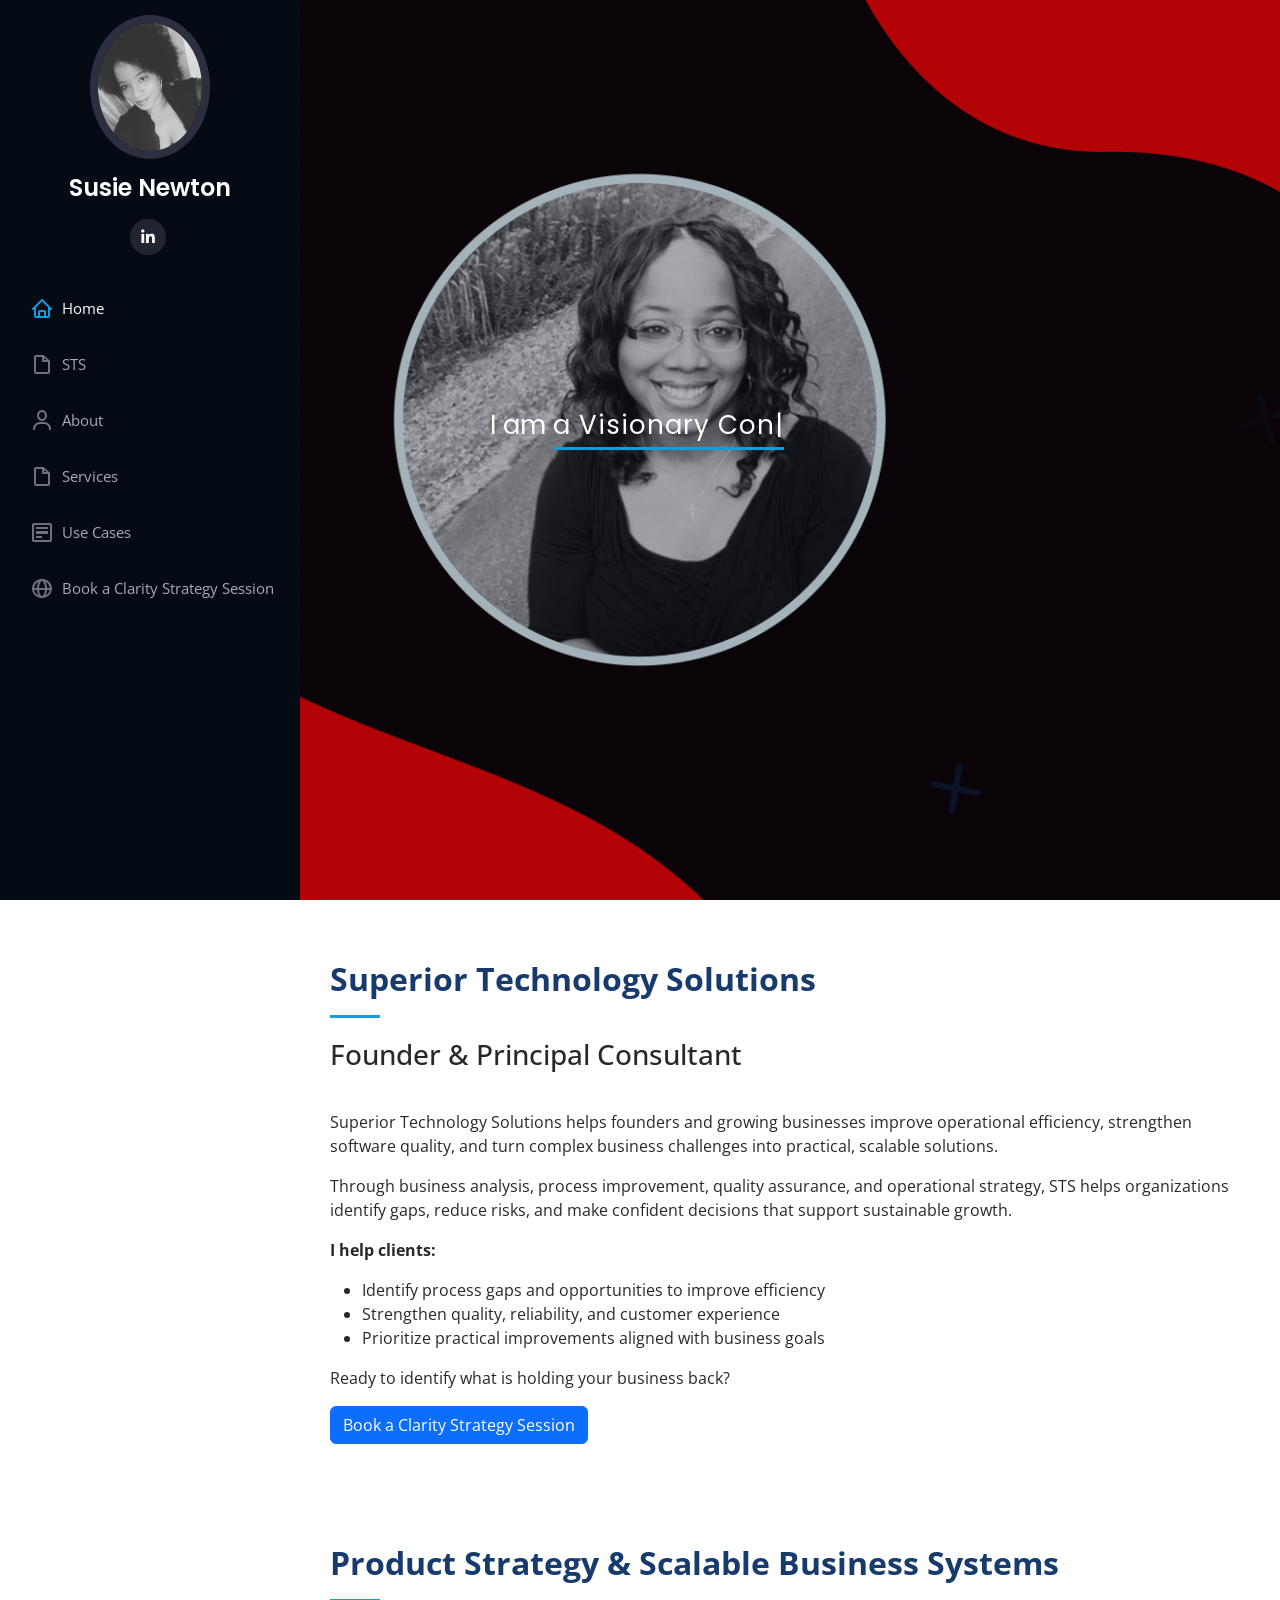
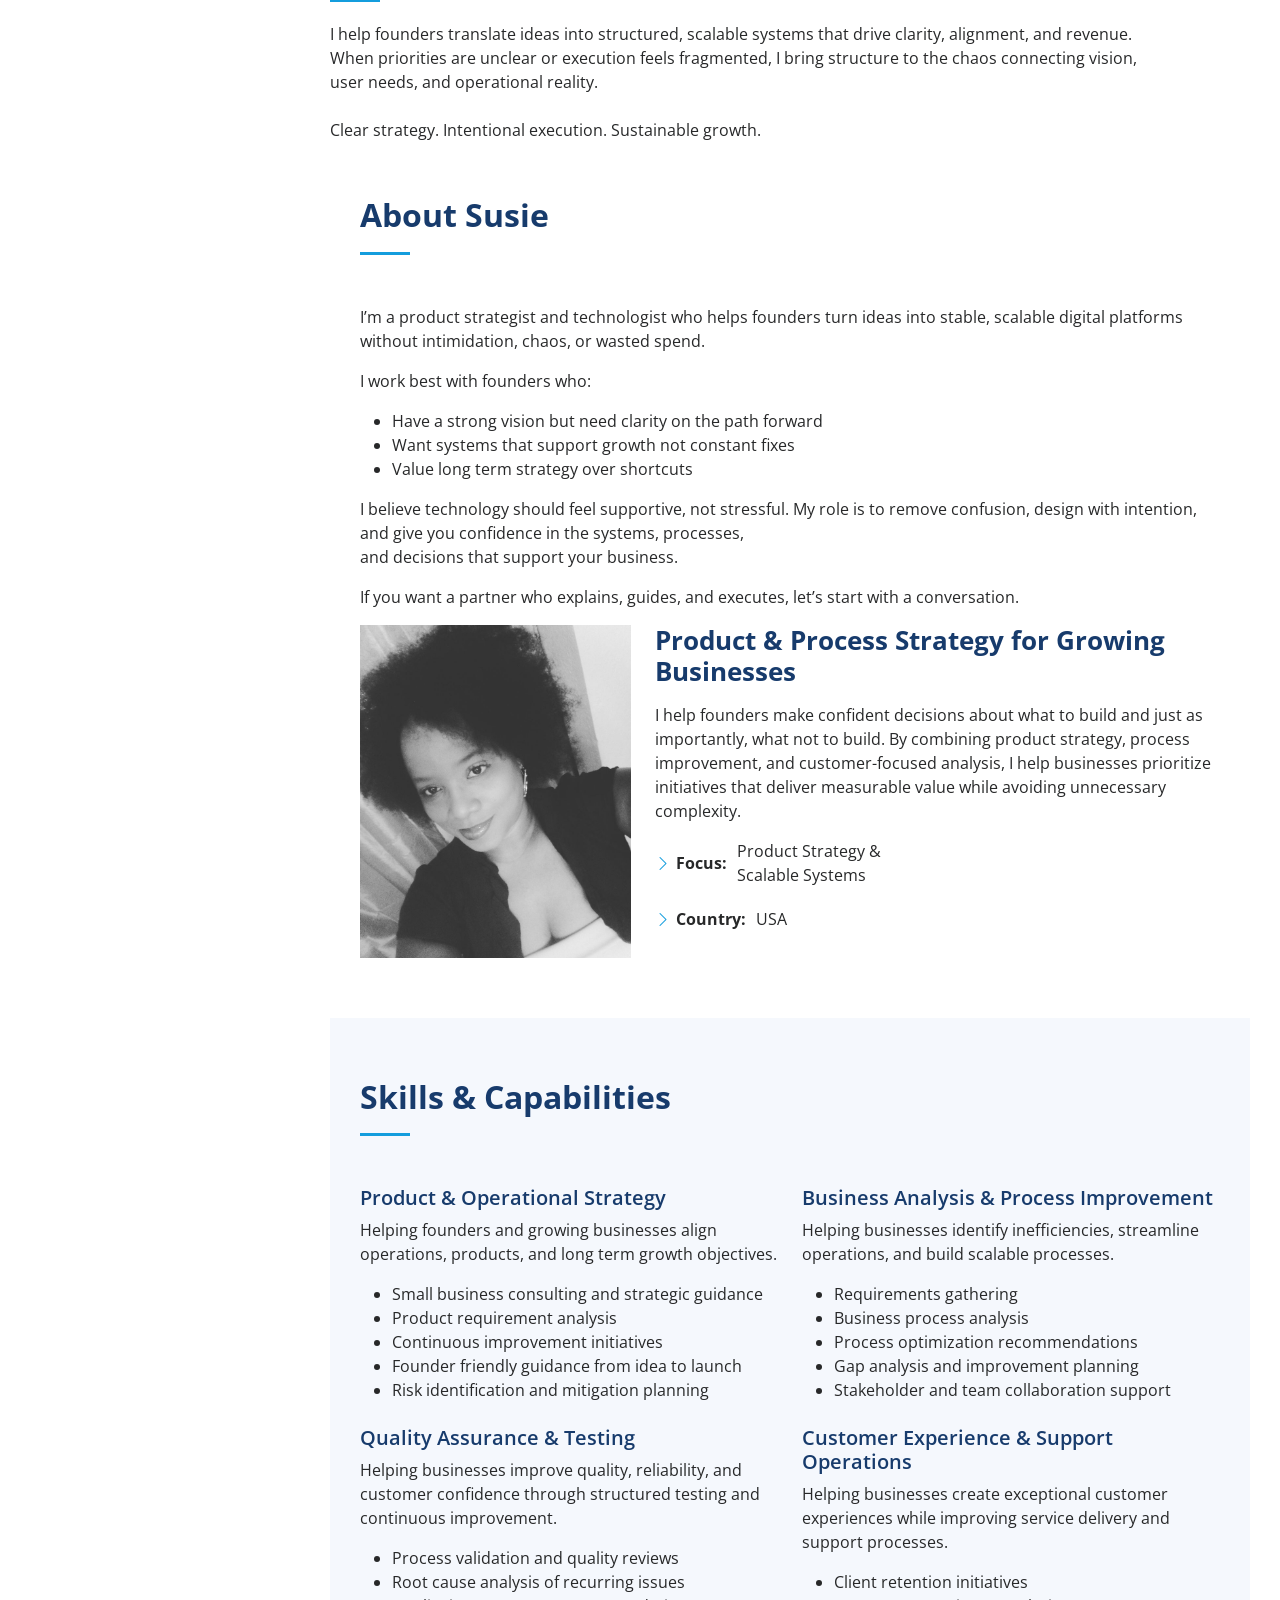
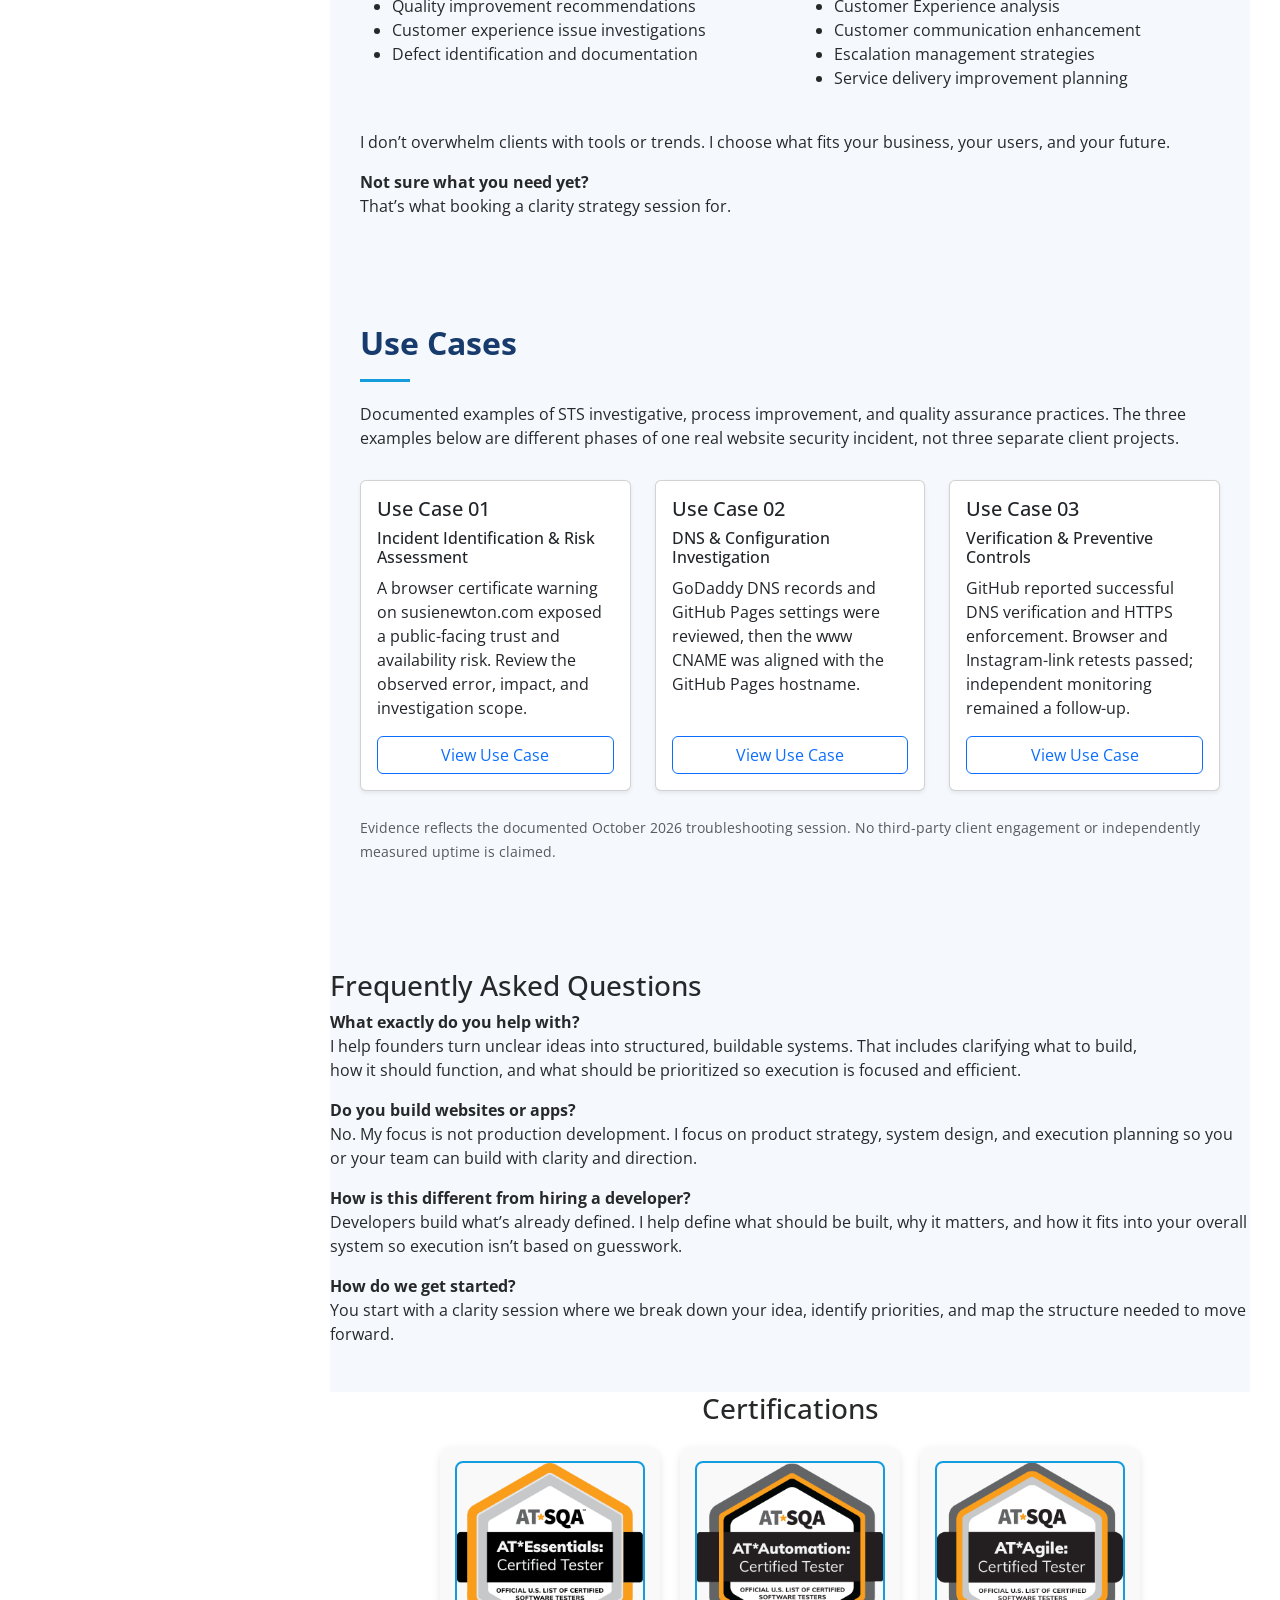
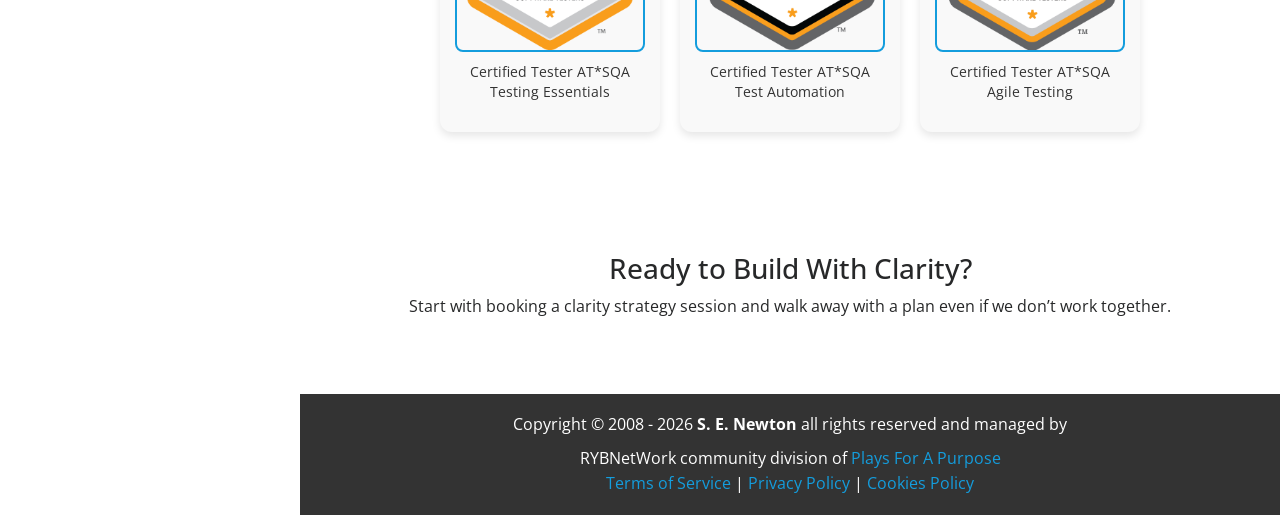
<file: index.html>
<!DOCTYPE html>
<html lang="en">

<head>
<!-- Google tag (gtag.js) -->
<script async src="https://www.googletagmanager.com/gtag/js?id=G-YSBL19KXX6"></script>
<script>
  window.dataLayer = window.dataLayer || [];
  function gtag(){dataLayer.push(arguments);}
  gtag('js', new Date());

  gtag('config', 'G-YSBL19KXX6');
</script> 

  <script>
  (function() {
    var s = document.createElement('script');
    s.type = 'text/javascript';
    s.async = true;
    s.src = 'https://app.termly.io/embed.min.js';
    s.id = '5b79eab9-04b9-4df7-b5f5-44530c0cbced';
    s.setAttribute("data-name", "termly-embed-banner");
    var x = document.getElementsByTagName('script')[0];
    x.parentNode.insertBefore(s, x);
  })();
</script>
  <meta charset="utf-8">
  <meta content="width=device-width, initial-scale=1.0" name="viewport">

  <title> Susie Newton </title>
  <meta name="description" content="Helping Small Businesses Improve Operations, Customer Experience, and Quality 
    Through Strategic Analysis and Practical Solutions."/>

  <meta name="keywords" content="product strategy consultant, scalable web platforms, automation consulting">

  <!-- Favicons -->
  <link href="img/STS.Logo.jpg" rel="icon">
  <link href="img/apple-touch-icon.png" rel="apple-touch-icon">

  <!-- Google Fonts -->
  <link href="https://fonts.googleapis.com/css?family=Open+Sans:300,300i,400,400i,600,600i,700,700i|Raleway:300,300i,400,400i,500,500i,600,600i,700,700i|Poppins:300,300i,400,400i,500,500i,600,600i,700,700i" rel="stylesheet">

  <!-- Vendor CSS Files -->
  <link href="vendor/aos/aos.css" rel="stylesheet">
  <link href="vendor/bootstrap/css/bootstrap.min.css" rel="stylesheet">
  <link href="vendor/bootstrap-icons/bootstrap-icons.css" rel="stylesheet">
  <link href="vendor/boxicons/css/boxicons.min.css" rel="stylesheet">
  <link href="vendor/boxicons/css/boxicons.min.css">
  <link href="vendor/glightbox/css/glightbox.min.css" rel="stylesheet">
  <link href="vendor/swiper/swiper-bundle.min.css" rel="stylesheet">

  <!-- Template Main CSS File -->
  <link href="css/style.css" rel="stylesheet">

</head>

<body>

  <!-- ======= Mobile nav toggle button ======= -->
  <i class="bi bi-list mobile-nav-toggle d-xl-none"></i>

  <!-- ======= Header ======= -->
  <header id="header">
    <div class="d-flex flex-column">

      <div class="profile">
        <img src="img/profile-img.JPEG" alt="susie newton of saint petersburg, florida" class="img-fluid rounded-circle">
        <h1 class="text-light"><a href="index.html"> Susie Newton </a></h1>
        <div class="social-links mt-3 text-center">
          <a href="https://www.linkedin.com/in/susienewton/" class="linkedin"><i class="bx bxl-linkedin"></i></a>
        </div>
      </div>

      <nav id="navbar" class="nav-menu navbar">
        <ul>
          <li><a href="#home" class="nav-link scrollto active"><i class="bx bx-home"></i> <span>Home</span></a></li>
          <li><a href="#experience" class="nav-link scrollto"><i class="bx bx-file-blank"></i> <span>STS</span></a></li>
          <li><a href="#about" class="nav-link scrollto"><i class="bx bx-user"></i> <span>About</span></a></li>
          <li><a href="#skills" class="nav-link scrollto"><i class="bx bx-file-blank"></i> <span>Services</span></a></li>
          <li><a href="#use-cases" class="nav-link scrollto"><i class="bx bx-detail"></i> <span>Use Cases</span></a></li>
          <li><a href="strategysession.html" class="nav-link"><i class="bx bx-globe"></i><span>Book a Clarity Strategy Session</span>
  </a>
</li>        </ul>
      </nav>
      <!-- .nav-menu -->
    </div>
  </header><!-- End Header -->
  
  <section id="susie" class="d-flex flex-column justify-content-center align-items-center">
    <div class="susie-container" data-aos="fade-in">
  
      <p>I am <span class="typed" data-typed-items="a Visionary Connector., a Tech-Savvy Storyteller., a Data-Driven Strategist., 
               an Empowerment Advocate., a Digital Trailblazer., a Creative Curator., a Resilient Innovator., a Bridge Between Tech and Creativity., Me."></span></p>
    </div>
  </section>

  <main id="main">

  <!-- ======= experience Section ======= -->
    <section id="experience" class="experience">
  <div class="container">

    <div class="section-title">
      <h2>Superior Technology Solutions</h2>
      <h3>Founder & Principal Consultant</h3>      
    </div>

    <div class="experience-content">
      <p>Superior Technology Solutions helps founders and growing businesses improve operational efficiency, strengthen software quality, and turn complex business challenges into practical, scalable solutions.</p>

      <p>Through business analysis, process improvement, quality assurance, and operational strategy, STS helps organizations identify gaps, reduce risks, and make confident decisions that support sustainable growth.</p>

      <p><strong>I help clients:</strong></p>
      <ul>
        <li>Identify process gaps and opportunities to improve efficiency</li>
        <li>Strengthen quality, reliability, and customer experience</li>
        <li>Prioritize practical improvements aligned with business goals</li>
      </ul>

      <p class="cta-line">Ready to identify what is holding your business back?</p>
      <p><a class="btn btn-primary" href="https://forms.gle/kMv9bfVPxPj1RTCt6">Book a Clarity Strategy Session</a></p>
    </div>
  </div>
</section>

  <!-- ======= Strategy & Scale Section ======= -->
    <section id="strategy" class="scale">
      <div class="container">
        <div class="section-title">
          <h2>Product Strategy & Scalable Business Systems</h2>
          <p> I help founders translate ideas into structured, scalable systems that drive clarity, alignment, and revenue. </br>
          When priorities are unclear or execution feels fragmented, I bring structure to the chaos connecting vision,</br>
          user needs, and operational reality.</p>
        </br>
          <p class="cta-line">
          Clear strategy. Intentional execution. Sustainable growth.</p> 
        </div>


<!-- ======= About Section ======= -->
    <section id="about" class="about">
      <div class="container">
        <div class="section-title">
  <h2>About Susie</h2>
</div>

<div class="about-content">
  <p>
    I’m a product strategist and technologist who helps founders turn ideas into
    stable, scalable digital platforms without intimidation, chaos, or wasted spend.
  </p>

  <p>
    I work best with founders who:
  </p>

  <ul>
    <li>Have a strong vision but need clarity on the path forward</li>
    <li>Want systems that support growth not constant fixes</li>
    <li>Value long term strategy over shortcuts</li>
  </ul>

  <p>
    I believe technology should feel supportive, not stressful. My role is to remove
    confusion, design with intention, and give you confidence in the systems, processes,</br>
    and decisions that support your business.
  </p>

  <p class="cta-line">
  If you want a partner who explains, guides, and executes, let’s start with a conversation.
  </p>
</div>


        <div class="row">
          <div class="col-lg-4" data-aos="fade-right">
            <img src=" img/profile-img.JPEG" class="img-fluid" alt="Susie Newton">
          </div>
          <div class="col-lg-8 pt-4 pt-lg-0 content" data-aos="fade-left">
            <h3>Product & Process Strategy for Growing Businesses</h3>
            <p class="fst-italic">
              <p>I help founders make confident decisions about what to build and just as importantly, what not to build. 
                By combining product strategy, process improvement, and customer-focused analysis, I help businesses prioritize 
                initiatives that deliver measurable value while avoiding unnecessary complexity.</p>
            <div class="row">
              <div class="col-lg-6">
                <ul>
                  <li><i class="bi bi-chevron-right"></i> <strong>Focus:</strong> <span>Product Strategy & Scalable Systems</span></li>
                  <li><i class="bi bi-chevron-right"></i> <strong>Country:</strong> <span>USA</span></li>
                </ul>
              </div>
            </div>
          </div>
        </div>
    </section><!-- End About Section -->

    <!-- ======= Skills Section ======= -->
<section id="skills" class="skills section-bg">
  <div class="container">

    <div class="section-title">
      <h2>Skills & Capabilities</h2>
    </div>

    <div class="row skills-content">

      <!-- Column 1 -->
      <div class="col-lg-6" data-aos="fade-up">
        <div class="skill-block">
          <h3>Product & Operational Strategy</h3>
          <p>Helping founders and growing businesses align operations, products, and long term growth objectives.</p>
          <ul>
            <li>Small business consulting and strategic guidance</li>
            <li>Product requirement analysis</li>
            <li>Continuous improvement initiatives</li>
            <li>Founder friendly guidance from idea to launch</li>
            <li>Risk identification and mitigation planning</li>
          </ul>
        </div>

        <div class="skill-block mt-4">
          <h3>Quality Assurance & Testing</h3>
          <p>Helping businesses improve quality, reliability, and customer confidence through structured testing and continuous improvement.</p>
          <ul>
            <li>Process validation and quality reviews</li>
            <li>Root cause analysis of recurring issues</li>
            <li>Quality improvement recommendations</li>
            <li>Customer experience issue investigations</li>
            <li>Defect identification and documentation</li>
          </ul>
        </div>
      </div>

      <!-- Column 2 -->
      <div class="col-lg-6" data-aos="fade-up" data-aos-delay="100">
        <div class="skill-block">
          <h3>Business Analysis & Process Improvement</h3>
          <p>Helping businesses identify inefficiencies, streamline operations, and build scalable processes.</p>
          <ul>
            <li>Requirements gathering</li>
            <li>Business process analysis</li>
            <li>Process optimization recommendations</li>
            <li>Gap analysis and improvement planning</li>
            <li>Stakeholder and team collaboration support</li>
          </ul>
        </div>

        <div class="skill-block mt-4">
          <h3>Customer Experience & Support Operations</h3>
          <p>Helping businesses create exceptional customer experiences while improving service delivery and support processes.</p>
          <ul>
            <li>Client retention initiatives</li>
            <li>Customer Experience analysis</li>
            <li>Customer communication enhancement</li>
            <li>Escalation management strategies</li>
            <li>Service delivery improvement planning</li>
          </ul>
        </div>
      </div>

    </div>

    <div class="skills-footer mt-4">
      <p>
        I don’t overwhelm clients with tools or trends.
        I choose what fits your business, your users, and your future.
      </p>

      <p class="skills-cta">
      <strong>Not sure what you need yet?</strong><br />
        That’s what booking a clarity strategy session for.
      </p>
    </div>
  </div>
</section>

<!-- ======= STS Use Cases ======= -->
<section id="use-cases" class="use-cases section-bg">
  <div class="container">
    <div class="section-title">
      <h2>Use Cases</h2>
      <p>Documented examples of STS investigative, process improvement, and quality assurance practices. The three examples below are different phases of one real website security incident, not three separate client projects.</p>
    </div>
    <div class="row g-4">
      <div class="col-lg-4 col-md-6">
        <div class="card h-100 shadow-sm">
          <div class="card-body d-flex flex-column">
            <h3 class="h5 card-title">Use Case 01</h3>
            <h4 class="h6">Incident Identification &amp; Risk Assessment</h4>
            <p class="card-text">A browser certificate warning on susienewton.com exposed a public-facing trust and availability risk. Review the observed error, impact, and investigation scope.</p>
            <a class="btn btn-outline-primary mt-auto" href="use-case-incident.html">View Use Case</a>
          </div>
        </div>
      </div>
      <div class="col-lg-4 col-md-6">
        <div class="card h-100 shadow-sm">
          <div class="card-body d-flex flex-column">
            <h3 class="h5 card-title">Use Case 02</h3>
            <h4 class="h6">DNS &amp; Configuration Investigation</h4>
            <p class="card-text">GoDaddy DNS records and GitHub Pages settings were reviewed, then the www CNAME was aligned with the GitHub Pages hostname.</p>
            <a class="btn btn-outline-primary mt-auto" href="use-case-configuration.html">View Use Case</a>
          </div>
        </div>
      </div>
      <div class="col-lg-4 col-md-6">
        <div class="card h-100 shadow-sm">
          <div class="card-body d-flex flex-column">
            <h3 class="h5 card-title">Use Case 03</h3>
            <h4 class="h6">Verification &amp; Preventive Controls</h4>
            <p class="card-text">GitHub reported successful DNS verification and HTTPS enforcement. Browser and Instagram-link retests passed; independent monitoring remained a follow-up.</p>
            <a class="btn btn-outline-primary mt-auto" href="use-case-verification.html">View Use Case</a>
          </div>
        </div>
      </div>
    </div>
    <p class="mt-4 text-muted"><small>Evidence reflects the documented October 2026 troubleshooting session. No third-party client engagement or independently measured uptime is claimed.</small></p>
  </div>
</section>
<!-- End STS Use Cases -->

<!-- === FAQ Section Start === -->
<section id="faq" class="faq section-bg">
<div class="faq">
  <h3>Frequently Asked Questions</h3>

  <div class="faq-item">
    <strong>What exactly do you help with?</strong>
    <p>I help founders turn unclear ideas into structured, buildable systems. That includes clarifying what to build,</br>
      how it should function, and what should be prioritized so execution is focused and efficient.</p>
  </div>

  <div class="faq-item">
    <strong>Do you build websites or apps?</strong>
    <p>No. My focus is not production development. I focus on product strategy, system design, and execution planning so you </br>
    or your team can build with clarity and direction.</p>
  </div>

  <div class="faq-item">
    <strong>How is this different from hiring a developer?</strong>
    <p>Developers build what’s already defined. I help define what should be built, why it matters, and how it fits into your overall </br>
    system so execution isn’t based on guesswork.</p>
  </div>

  <div class="faq-item">
    <strong>How do we get started?</strong>
    <p>You start with a clarity session where we break down your idea, identify priorities, and map the structure needed to move forward.</p>
  </div>

</div>
</section>
     <div class="resume-section">
            <center><h3 class="resume-title">Certifications</h3></center>
            <div class="certificate-container">
              <!-- Certificates -->
              <div class="certificate-item">
                <a
                  href="https://atsqa.org/certified-testers/profile/e6f1c23ff23a414aa388a0de63084f97"
                  target="_blank"
                  rel="noopener noreferrer"
                >
                <img
                  src="img\certifications\AT_Essentials-badge.png"
                  alt="AT*SQA Test Essentials"
                />
                <p class="cert-description">
                  Certified Tester AT*SQA Testing Essentials
                </p>
                </a>
            </div>

            <div class="certificate-item">
                <a
                  href="https://atsqa.org/certified-testers/profile/e6f1c23ff23a414aa388a0de63084f97"
                  target="_blank"
                  rel="noopener noreferrer"
                >
                <img
                  src="img\certifications\AT_Automation-badge.png"
                  alt="AT*SQA Test Automation"
                />
                <p class="cert-description">
                  Certified Tester AT*SQA Test Automation
                </p>
                </a>
            </div>

            <div class="certificate-item">
                <a
                  href="https://atsqa.org/certified-testers/profile/e6f1c23ff23a414aa388a0de63084f97"
                  target="_blank"
                  rel="noopener noreferrer"
                >
                <img
                  src="img\certifications\AT_Agile-badge.png"
                  alt="AT*SQA Test Agile"
                />
                <p class="cert-description">
                  Certified Tester AT*SQA Agile Testing
                </p>
                </a>
            </div>
            </div>
          </div> 
      </div>
    </section><!-- End experience Section -->


    <section class="cta-footer">
  <div class="cta-footer-inner">
    <h3>Ready to Build With Clarity?</h3>
    <p>Start with booking a clarity strategy session and walk away with a plan even if we don’t work together.</p>
  </div>
</section>
</main> 
  <!-- ======= Footer ======= -->
<footer id="footer">
  <div class="footer-inner">
    <div class="container">

      <p class="copyright">
        Copyright &copy; 2008
        <script>
          new Date().getFullYear() > 2010 && document.write("- " + new Date().getFullYear());
        </script>
        <strong>S. E. Newton</strong> all rights reserved and managed by
      </p>

      <p>
        RYBNetWork community division of
        <a href="https://susienewton.wixsite.com/gimconsulting/playsforapurpose">Plays For A Purpose</a>
        <br/>
        <a href="https://app.termly.io/document/terms-of-use-for-website/cb49b42f-caca-4d7d-b413-985ac0070b58">Terms of Service</a>
        | <a href="https://app.termly.io/document/privacy-policy/a21e1e7d-3e66-469c-ae47-46aea44a9a8e">Privacy Policy</a>
        | <a href="https://app.termly.io/document/cookie-policy/e0702946-d189-41ef-b200-53ba4236b618">Cookies Policy</a>
      </p>

    </div>
  </div>
</footer>

<!-- End Footer -->
  <a href="#" class="back-to-top d-flex align-items-center justify-content-center"><i class="bi bi-arrow-up-short"></i></a>

  <!-- Vendor JS Files -->
  
  <script src="vendor/purecounter/purecounter_vanilla.js"></script>
  <script src="vendor/aos/aos.js"></script>
  <script src="vendor/bootstrap/js/bootstrap.bundle.min.js"></script>
  <script src="vendor/glightbox/js/glightbox.min.js"></script>
  <script src="vendor/isotope-layout/isotope.pkgd.min.js"></script>
  <script src="vendor/swiper/swiper-bundle.min.js"></script>
  <script src="vendor/typed.js/typed.umd.js"></script>
  <script src="vendor/waypoints/noframework.waypoints.js"></script>
  <script src="vendor/php-email-form/validate.js"></script>

  <!-- Template Main JS File -->
  <script src="js/main.js"></script>
</body>

</html>
</file>
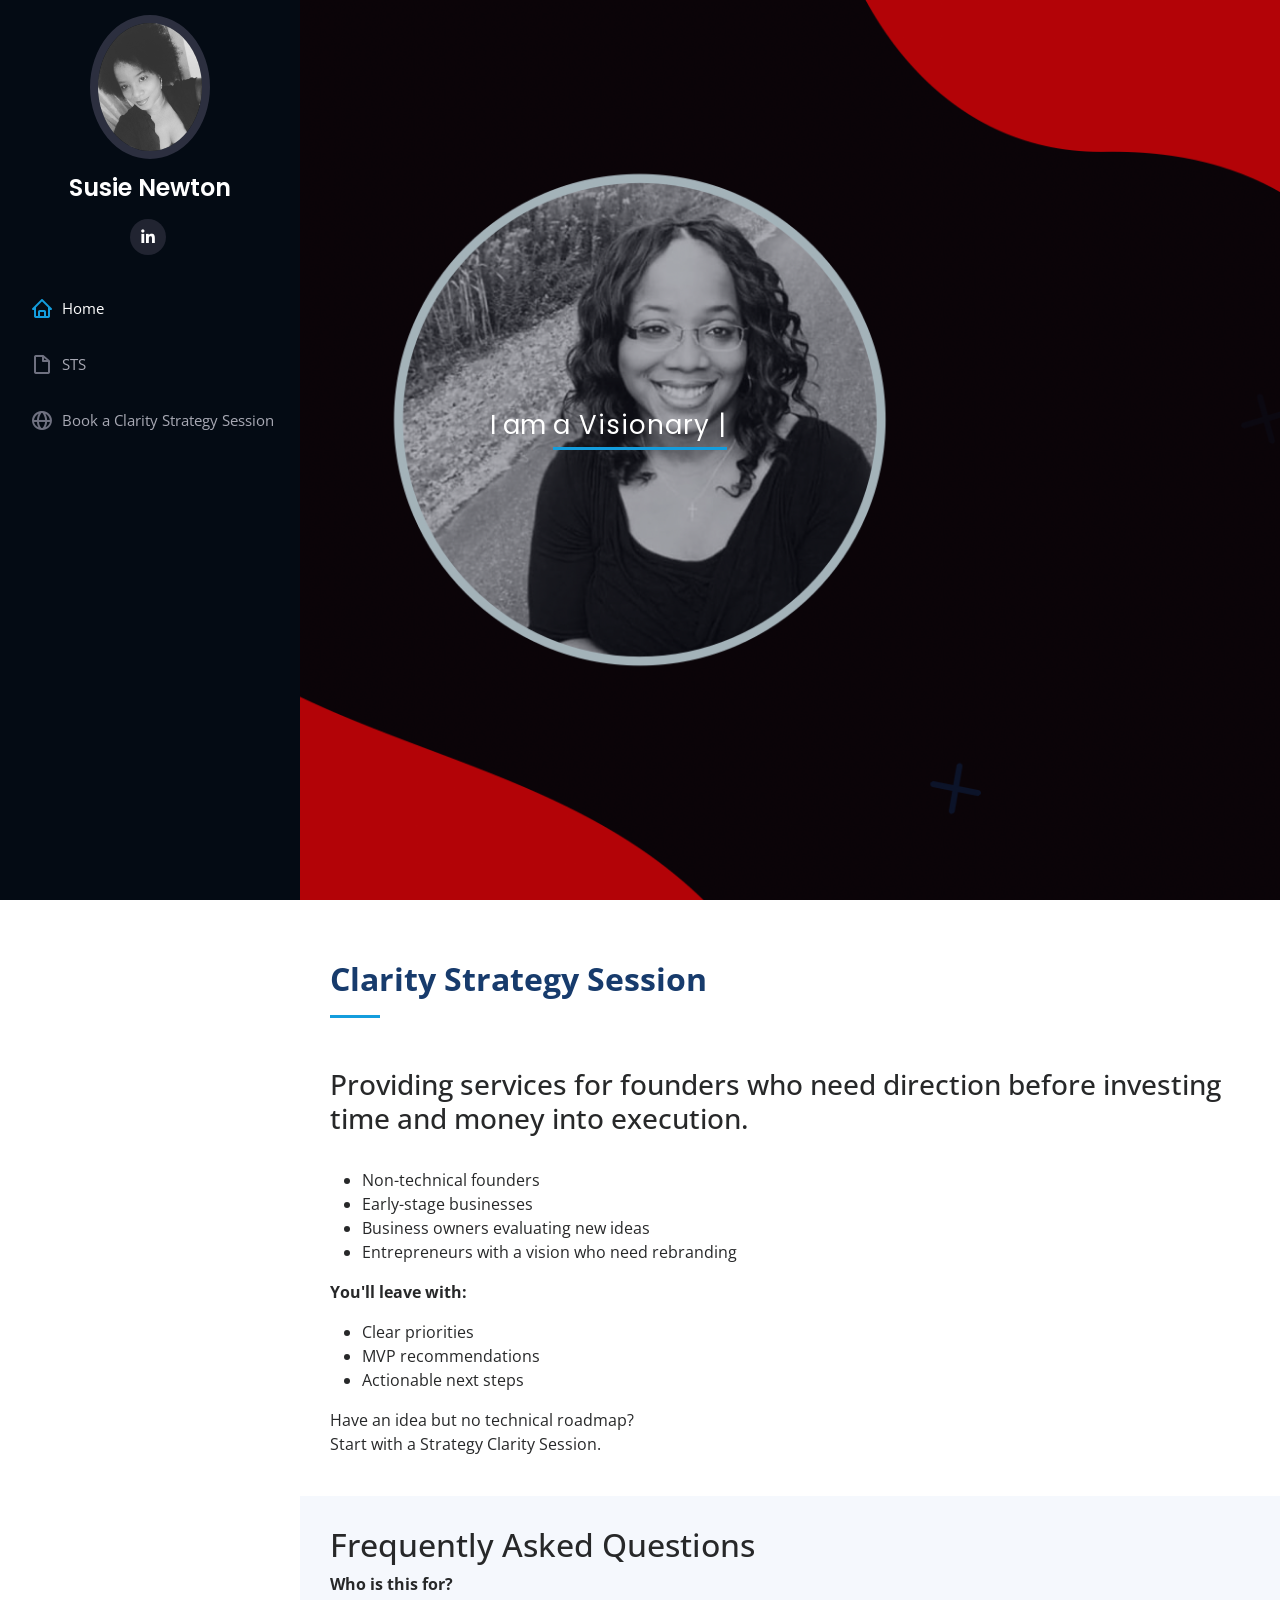
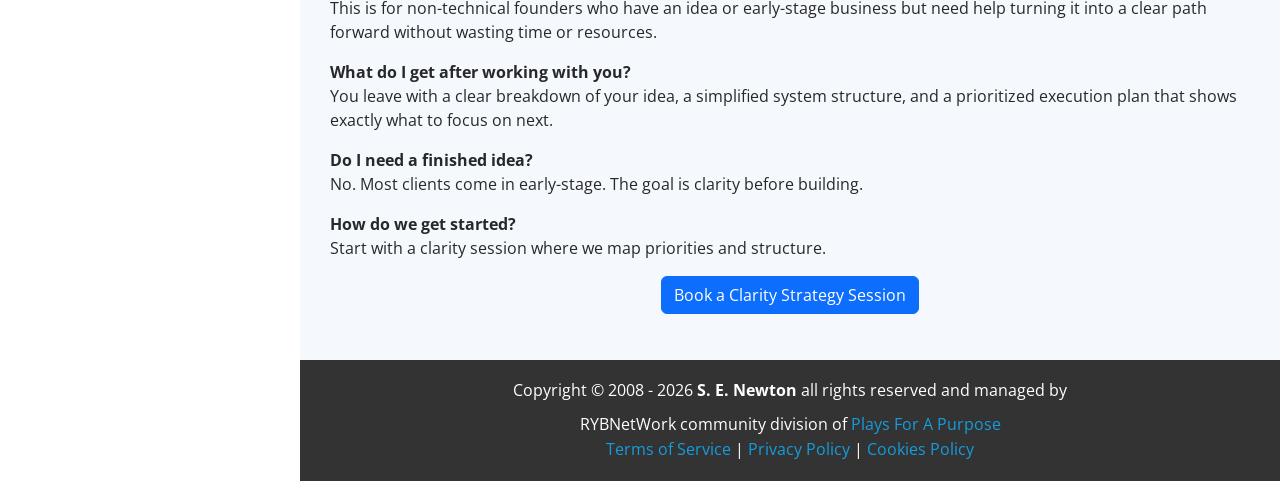
<file: strategysession.html>
<html lang="en">
<head>
  <!-- Google tag (gtag.js) -->
<script async src="https://www.googletagmanager.com/gtag/js?id=G-YSBL19KXX6"></script>
<script>
  window.dataLayer = window.dataLayer || [];
  function gtag(){dataLayer.push(arguments);}
  gtag('js', new Date());

  gtag('config', 'G-YSBL19KXX6');
</script> 

  <script>
  (function() {
    var s = document.createElement('script');
    s.type = 'text/javascript';
    s.async = true;
    s.src = 'https://app.termly.io/embed.min.js';
    s.id = '5b79eab9-04b9-4df7-b5f5-44530c0cbced';
    s.setAttribute("data-name", "termly-embed-banner");
    var x = document.getElementsByTagName('script')[0];
    x.parentNode.insertBefore(s, x);
  })();
</script>
  <meta charset="utf-8">
  <meta content="width=device-width, initial-scale=1.0" name="viewport">

  <title> Strategy Session </title>
  <meta name="description" content="Helping Small Businesses Improve Operations, Customer Experience, and Quality 
    Through Strategic Analysis and Practical Solutions."/>

  <meta name="keywords" content="product strategy consultant, scalable web platforms, automation consulting">

  <!-- Favicons -->
  <link href="img/STS.Logo.jpg" rel="icon">

  <!-- Google Fonts -->
  <link href="https://fonts.googleapis.com/css?family=Open+Sans:300,300i,400,400i,600,600i,700,700i|Raleway:300,300i,400,400i,500,500i,600,600i,700,700i|Poppins:300,300i,400,400i,500,500i,600,600i,700,700i" rel="stylesheet">

  <!-- Vendor CSS Files -->
  <link href="vendor/aos/aos.css" rel="stylesheet">
  <link href="vendor/bootstrap/css/bootstrap.min.css" rel="stylesheet">
  <link href="vendor/bootstrap-icons/bootstrap-icons.css" rel="stylesheet">
  <link href="vendor/boxicons/css/boxicons.min.css" rel="stylesheet">
  <link href="vendor/boxicons/css/boxicons.min.css">
  <link href="vendor/glightbox/css/glightbox.min.css" rel="stylesheet">
  <link href="vendor/swiper/swiper-bundle.min.css" rel="stylesheet">

  <!-- Template Main CSS File -->
  <link href="css/style.css" rel="stylesheet">
</head>
<body>

      <i class="bi bi-list mobile-nav-toggle d-xl-none"></i>

  <!-- ======= Header ======= -->
  <header id="header">
    <div class="d-flex flex-column">

      <div class="profile">
        <img src="img/profile-img.JPEG" alt="susie newton of saint petersburg, florida" class="img-fluid rounded-circle">
        <h1 class="text-light"><a href="index.html"> Susie Newton </a></h1>
        <div class="social-links mt-3 text-center">
          <a href="https://www.linkedin.com/in/susienewton/" class="linkedin"><i class="bx bxl-linkedin"></i></a>
        </div>
      </div>

      <nav id="navbar" class="nav-menu navbar">
        <ul>
          <li><a href="index.html" class="nav-link scrollto active"><i class="bx bx-home"></i> <span>Home</span></a></li>
          <li><a href="#experience" class="nav-link scrollto"><i class="bx bx-file-blank"></i> <span>STS</span></a></li>
          <li><a href="https://forms.gle/kMv9bfVPxPj1RTCt6" class="nav-link"><i class="bx bx-globe"></i><span>Book a Clarity Strategy Session</span>

        </ul>
      </nav>
      <!-- .nav-menu -->
    </div>
  </header><!-- End Header -->

 <section id="susie" class="d-flex flex-column justify-content-center align-items-center">
    <div class="susie-container" data-aos="fade-in">
  
      <p>I am <span class="typed" data-typed-items="a Visionary Connector., a Tech-Savvy Storyteller., a Data-Driven Strategist., 
               an Empowerment Advocate., a Digital Trailblazer., a Creative Curator., a Resilient Innovator., a Bridge Between Tech and Creativity., Me."></span></p>
    </div>
  </section>

  <main id="main">
  <!-- ======= experience Section ======= -->
<section id="experience" class="experience">
  <div class="container">

    <div class="section-title">
      <h2>Clarity Strategy Session</h2>
    </div>
      <h3>Providing services for founders who need direction before investing time and money into execution.</h3><br />
        <ul>
            <li>Non-technical founders</li>
            <li>Early-stage businesses</li>
            <li>Business owners evaluating new ideas</li>
            <li>Entrepreneurs with a vision who need rebranding</li>
        </ul>

        <p><strong>You'll leave with:</strong></p>

      <ul>
        <li>Clear priorities</li>
        <li>MVP recommendations</li>
        <li>Actionable next steps</li>
      </ul>

      <p class="cta-line">
        Have an idea but no technical roadmap?<br/>
        Start with a Strategy Clarity Session.
      </p>
    </div>

</section>

<!-- === FAQ Section Start === -->
<section id="faq" class="faq section-bg">
  <div class="container">

    <h2>Frequently Asked Questions</h2>

    <div class="faq-item">
      <strong>Who is this for?</strong>
      <p>This is for non-technical founders who have an idea or early-stage business but need help turning it into a clear path forward without wasting time or resources.</p>
    </div>

    <div class="faq-item">
      <strong>What do I get after working with you?</strong>
      <p>You leave with a clear breakdown of your idea, a simplified system structure, and a prioritized execution plan that shows exactly what to focus on next.</p>
    </div>

    <div class="faq-item">
      <strong>Do I need a finished idea?</strong>
      <p>No. Most clients come in early-stage. The goal is clarity before building.</p>
    </div>

    <div class="faq-item">
      <strong>How do we get started?</strong>
      <p>Start with a clarity session where we map priorities and structure.</p>
    </div>

    <center><div class="faq-cta">
      <p><a class="btn btn-primary" href="https://forms.gle/kMv9bfVPxPj1RTCt6">Book a Clarity Strategy Session</a></p>
    </div></center>

  </div>
</section>
<!-- === FAQ Section End === -->
</main><!-- End #main -->

<footer id="footer">
  <div class="footer-inner">
    <div class="container">

      <p class="copyright">
        Copyright &copy; 2008
        <script>
          new Date().getFullYear() > 2010 && document.write("- " + new Date().getFullYear());
        </script>
        <strong>S. E. Newton</strong> all rights reserved and managed by
      </p>

      <p>
        RYBNetWork community division of
        <a href="https://susienewton.wixsite.com/gimconsulting/playsforapurpose">Plays For A Purpose</a>
        <br/>
        <a href="https://app.termly.io/document/terms-of-use-for-website/cb49b42f-caca-4d7d-b413-985ac0070b58">Terms of Service</a>
        | <a href="https://app.termly.io/document/privacy-policy/a21e1e7d-3e66-469c-ae47-46aea44a9a8e">Privacy Policy</a>
        | <a href="https://app.termly.io/document/cookie-policy/e0702946-d189-41ef-b200-53ba4236b618">Cookies Policy</a>
      </p>

    </div>
  </div>
</footer>

<!-- End Footer -->
  <a href="#" class="back-to-top d-flex align-items-center justify-content-center"><i class="bi bi-arrow-up-short"></i></a>

  <!-- Vendor JS Files -->
  
  <script src="vendor/purecounter/purecounter_vanilla.js"></script>
  <script src="vendor/aos/aos.js"></script>
  <script src="vendor/bootstrap/js/bootstrap.bundle.min.js"></script>
  <script src="vendor/glightbox/js/glightbox.min.js"></script>
  <script src="vendor/isotope-layout/isotope.pkgd.min.js"></script>
  <script src="vendor/swiper/swiper-bundle.min.js"></script>
  <script src="vendor/typed.js/typed.umd.js"></script>
  <script src="vendor/waypoints/noframework.waypoints.js"></script>
  <script src="vendor/php-email-form/validate.js"></script>

  <!-- Template Main JS File -->
  <script src="js/main.js"></script>
</body>
</html>
</file>
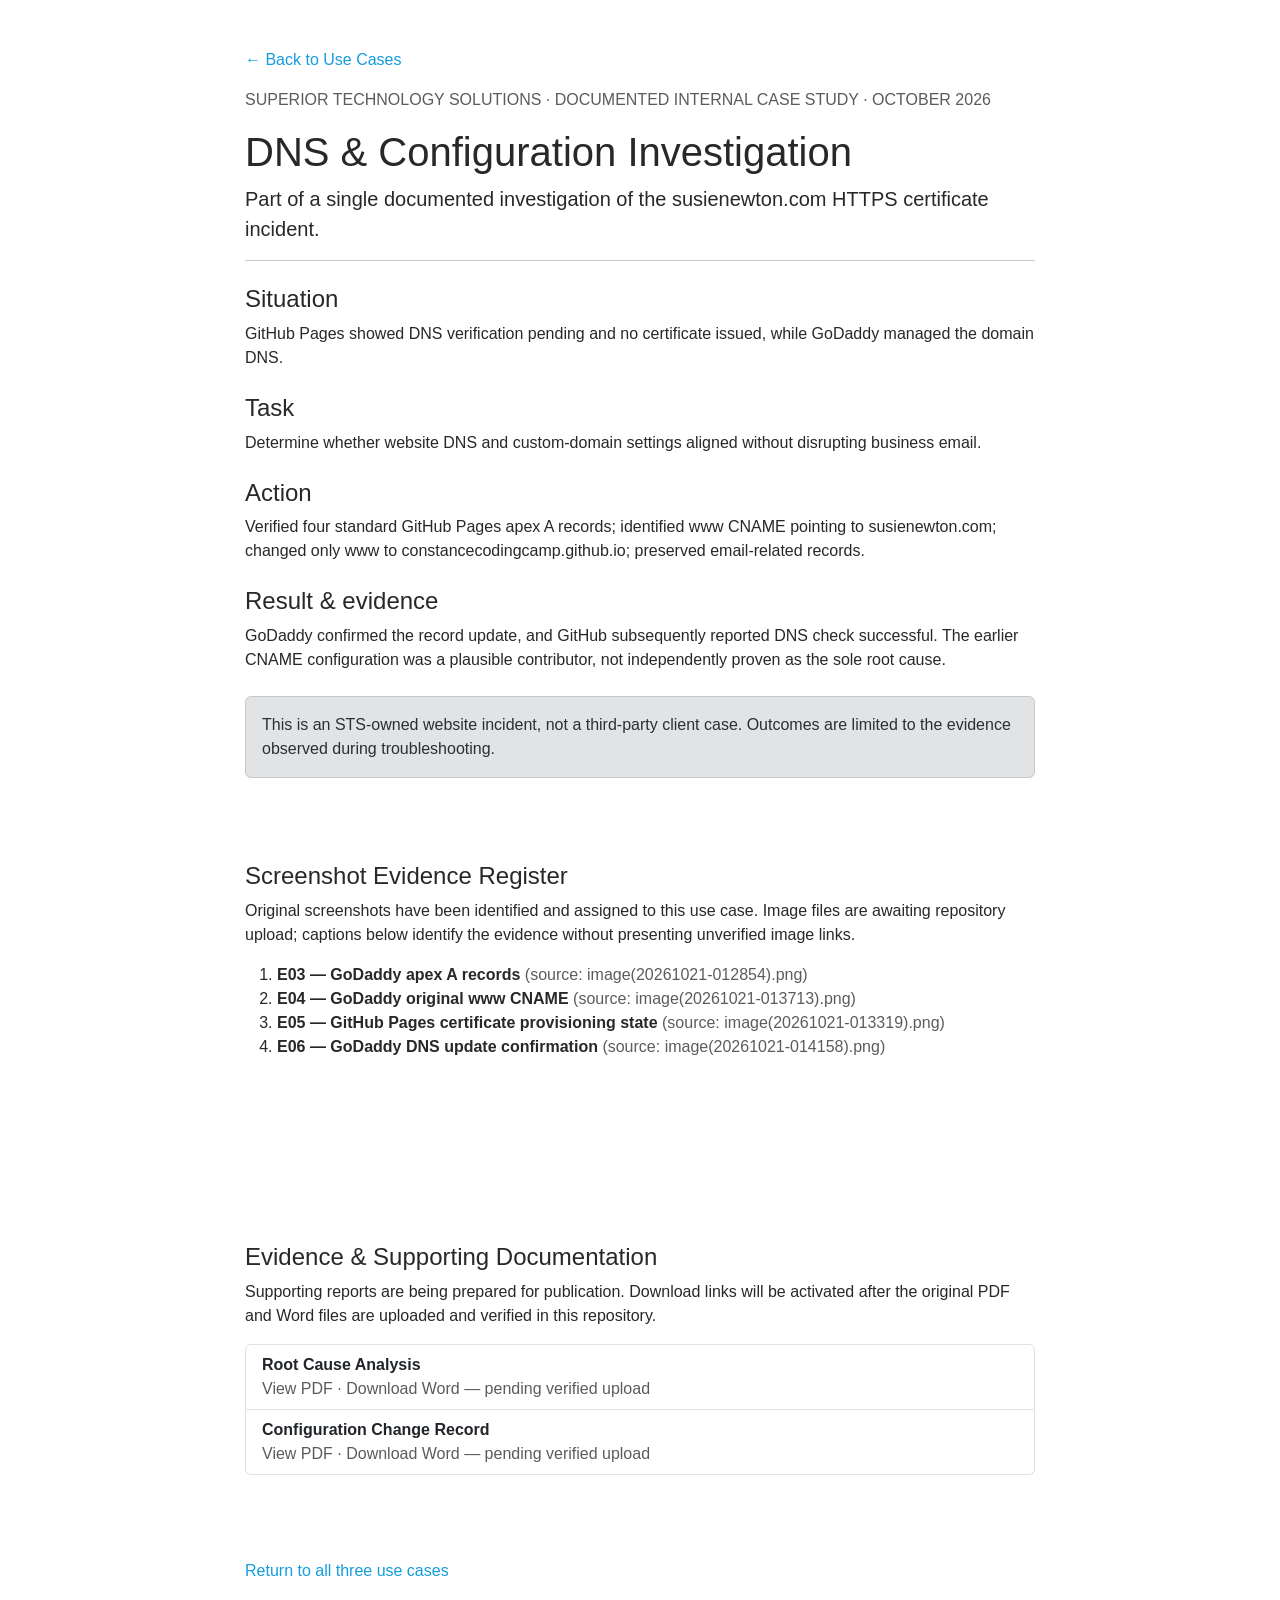
<file: use-case-configuration.html>
<!DOCTYPE html>
<html lang="en"><head><meta charset="utf-8"><meta name="viewport" content="width=device-width, initial-scale=1"><title>DNS & Configuration Investigation | STS Use Cases</title><meta name="description" content="STS documented use case: DNS & Configuration Investigation."><link href="vendor/bootstrap/css/bootstrap.min.css" rel="stylesheet"><link href="css/style.css" rel="stylesheet"></head>
<body><main class="container py-5" style="max-width:850px"><p><a href="index.html#use-cases">&larr; Back to Use Cases</a></p><p class="text-uppercase text-muted">Superior Technology Solutions · Documented internal case study · October 2026</p><h1>DNS & Configuration Investigation</h1><p class="lead">Part of a single documented investigation of the susienewton.com HTTPS certificate incident.</p><hr><h2 class="h4 mt-4">Situation</h2><p>GitHub Pages showed DNS verification pending and no certificate issued, while GoDaddy managed the domain DNS.</p><h2 class="h4 mt-4">Task</h2><p>Determine whether website DNS and custom-domain settings aligned without disrupting business email.</p><h2 class="h4 mt-4">Action</h2><p>Verified four standard GitHub Pages apex A records; identified www CNAME pointing to susienewton.com; changed only www to constancecodingcamp.github.io; preserved email-related records.</p><h2 class="h4 mt-4">Result &amp; evidence</h2><p>GoDaddy confirmed the record update, and GitHub subsequently reported DNS check successful. The earlier CNAME configuration was a plausible contributor, not independently proven as the sole root cause.</p><div class="alert alert-secondary mt-4">This is an STS-owned website incident, not a third-party client case. Outcomes are limited to the evidence observed during troubleshooting.</div><section class="mt-4" aria-labelledby="screenshots-heading"><h2 class="h4" id="screenshots-heading">Screenshot Evidence Register</h2><p>Original screenshots have been identified and assigned to this use case. Image files are awaiting repository upload; captions below identify the evidence without presenting unverified image links.</p><ol><li><strong>E03 — GoDaddy apex A records</strong> <span class="text-muted">(source: image(20261021-012854).png)</span></li><li><strong>E04 — GoDaddy original www CNAME</strong> <span class="text-muted">(source: image(20261021-013713).png)</span></li><li><strong>E05 — GitHub Pages certificate provisioning state</strong> <span class="text-muted">(source: image(20261021-013319).png)</span></li><li><strong>E06 — GoDaddy DNS update confirmation</strong> <span class="text-muted">(source: image(20261021-014158).png)</span></li></ol></section><section aria-labelledby="evidence-heading" class="mt-5"><h2 id="evidence-heading" class="h4">Evidence &amp; Supporting Documentation</h2><p>Supporting reports are being prepared for publication. Download links will be activated after the original PDF and Word files are uploaded and verified in this repository.</p><ul class="list-group"><li class="list-group-item"><strong>Root Cause Analysis</strong><br><span class="text-muted">View PDF · Download Word — pending verified upload</span></li><li class="list-group-item"><strong>Configuration Change Record</strong><br><span class="text-muted">View PDF · Download Word — pending verified upload</span></li></ul></section><p class="mt-4"><a href="index.html#use-cases">Return to all three use cases</a></p></main></body></html>
</file>
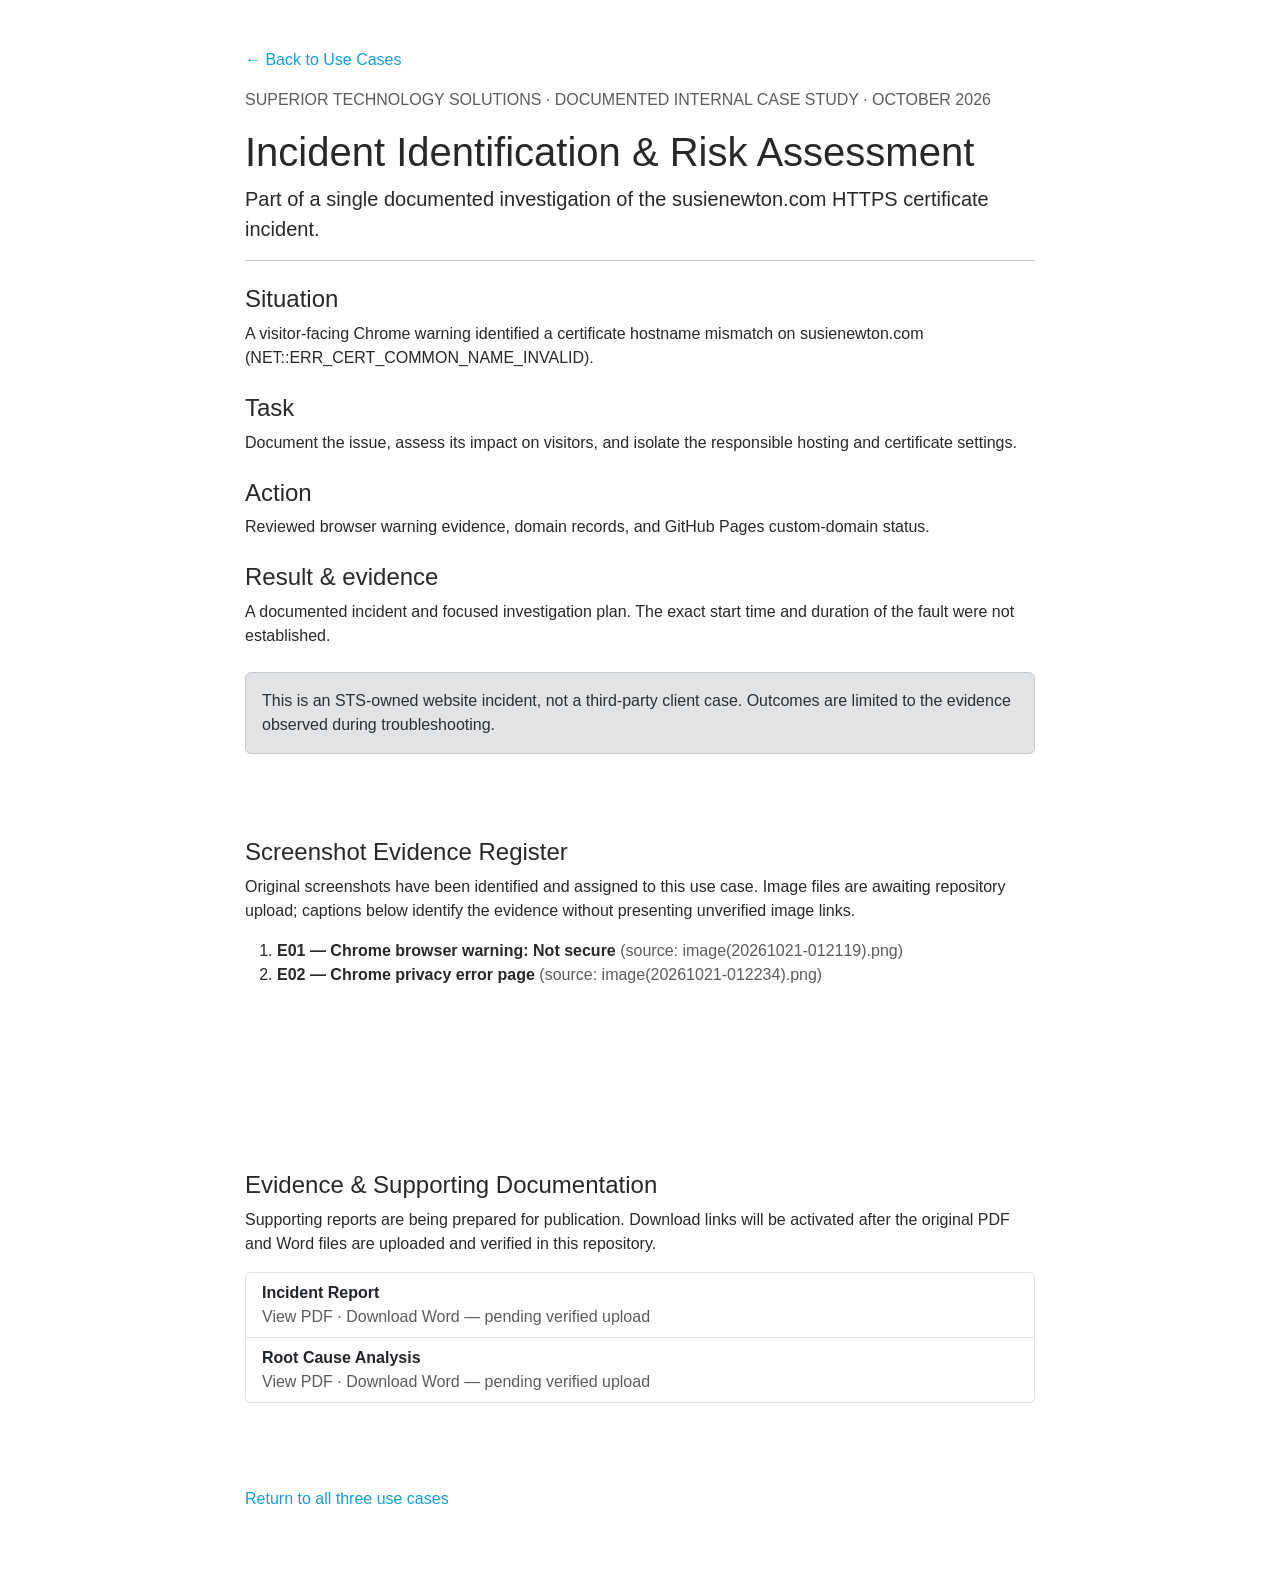
<file: use-case-incident.html>
<!DOCTYPE html>
<html lang="en"><head><meta charset="utf-8"><meta name="viewport" content="width=device-width, initial-scale=1"><title>Incident Identification & Risk Assessment | STS Use Cases</title><meta name="description" content="STS documented use case: Incident Identification & Risk Assessment."><link href="vendor/bootstrap/css/bootstrap.min.css" rel="stylesheet"><link href="css/style.css" rel="stylesheet"></head>
<body><main class="container py-5" style="max-width:850px"><p><a href="index.html#use-cases">&larr; Back to Use Cases</a></p><p class="text-uppercase text-muted">Superior Technology Solutions · Documented internal case study · October 2026</p><h1>Incident Identification & Risk Assessment</h1><p class="lead">Part of a single documented investigation of the susienewton.com HTTPS certificate incident.</p><hr><h2 class="h4 mt-4">Situation</h2><p>A visitor-facing Chrome warning identified a certificate hostname mismatch on susienewton.com (NET::ERR_CERT_COMMON_NAME_INVALID).</p><h2 class="h4 mt-4">Task</h2><p>Document the issue, assess its impact on visitors, and isolate the responsible hosting and certificate settings.</p><h2 class="h4 mt-4">Action</h2><p>Reviewed browser warning evidence, domain records, and GitHub Pages custom-domain status.</p><h2 class="h4 mt-4">Result &amp; evidence</h2><p>A documented incident and focused investigation plan. The exact start time and duration of the fault were not established.</p><div class="alert alert-secondary mt-4">This is an STS-owned website incident, not a third-party client case. Outcomes are limited to the evidence observed during troubleshooting.</div><section class="mt-4" aria-labelledby="screenshots-heading"><h2 class="h4" id="screenshots-heading">Screenshot Evidence Register</h2><p>Original screenshots have been identified and assigned to this use case. Image files are awaiting repository upload; captions below identify the evidence without presenting unverified image links.</p><ol><li><strong>E01 — Chrome browser warning: Not secure</strong> <span class="text-muted">(source: image(20261021-012119).png)</span></li><li><strong>E02 — Chrome privacy error page</strong> <span class="text-muted">(source: image(20261021-012234).png)</span></li></ol></section><section aria-labelledby="evidence-heading" class="mt-5"><h2 id="evidence-heading" class="h4">Evidence &amp; Supporting Documentation</h2><p>Supporting reports are being prepared for publication. Download links will be activated after the original PDF and Word files are uploaded and verified in this repository.</p><ul class="list-group"><li class="list-group-item"><strong>Incident Report</strong><br><span class="text-muted">View PDF · Download Word — pending verified upload</span></li><li class="list-group-item"><strong>Root Cause Analysis</strong><br><span class="text-muted">View PDF · Download Word — pending verified upload</span></li></ul></section><p class="mt-4"><a href="index.html#use-cases">Return to all three use cases</a></p></main></body></html>
</file>
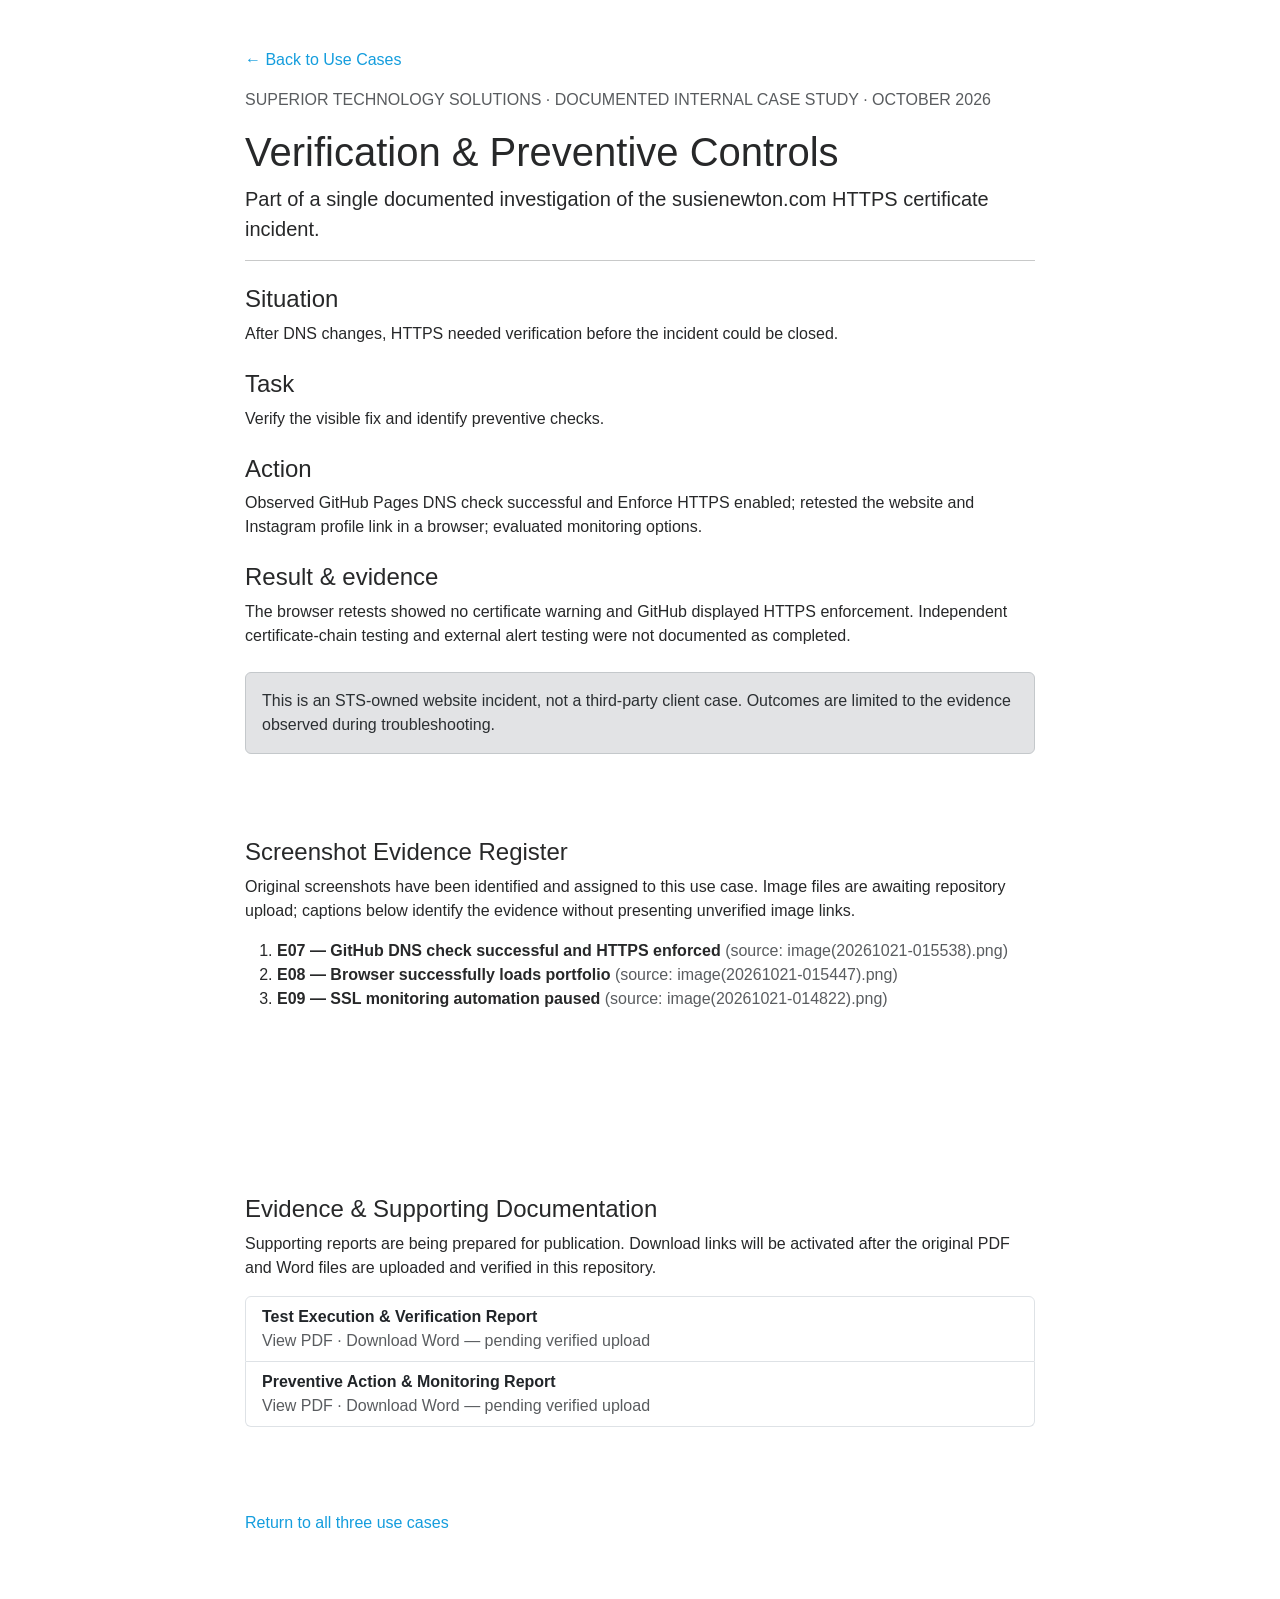
<file: use-case-verification.html>
<!DOCTYPE html>
<html lang="en"><head><meta charset="utf-8"><meta name="viewport" content="width=device-width, initial-scale=1"><title>Verification & Preventive Controls | STS Use Cases</title><meta name="description" content="STS documented use case: Verification & Preventive Controls."><link href="vendor/bootstrap/css/bootstrap.min.css" rel="stylesheet"><link href="css/style.css" rel="stylesheet"></head>
<body><main class="container py-5" style="max-width:850px"><p><a href="index.html#use-cases">&larr; Back to Use Cases</a></p><p class="text-uppercase text-muted">Superior Technology Solutions · Documented internal case study · October 2026</p><h1>Verification & Preventive Controls</h1><p class="lead">Part of a single documented investigation of the susienewton.com HTTPS certificate incident.</p><hr><h2 class="h4 mt-4">Situation</h2><p>After DNS changes, HTTPS needed verification before the incident could be closed.</p><h2 class="h4 mt-4">Task</h2><p>Verify the visible fix and identify preventive checks.</p><h2 class="h4 mt-4">Action</h2><p>Observed GitHub Pages DNS check successful and Enforce HTTPS enabled; retested the website and Instagram profile link in a browser; evaluated monitoring options.</p><h2 class="h4 mt-4">Result &amp; evidence</h2><p>The browser retests showed no certificate warning and GitHub displayed HTTPS enforcement. Independent certificate-chain testing and external alert testing were not documented as completed.</p><div class="alert alert-secondary mt-4">This is an STS-owned website incident, not a third-party client case. Outcomes are limited to the evidence observed during troubleshooting.</div><section class="mt-4" aria-labelledby="screenshots-heading"><h2 class="h4" id="screenshots-heading">Screenshot Evidence Register</h2><p>Original screenshots have been identified and assigned to this use case. Image files are awaiting repository upload; captions below identify the evidence without presenting unverified image links.</p><ol><li><strong>E07 — GitHub DNS check successful and HTTPS enforced</strong> <span class="text-muted">(source: image(20261021-015538).png)</span></li><li><strong>E08 — Browser successfully loads portfolio</strong> <span class="text-muted">(source: image(20261021-015447).png)</span></li><li><strong>E09 — SSL monitoring automation paused</strong> <span class="text-muted">(source: image(20261021-014822).png)</span></li></ol></section><section aria-labelledby="evidence-heading" class="mt-5"><h2 id="evidence-heading" class="h4">Evidence &amp; Supporting Documentation</h2><p>Supporting reports are being prepared for publication. Download links will be activated after the original PDF and Word files are uploaded and verified in this repository.</p><ul class="list-group"><li class="list-group-item"><strong>Test Execution & Verification Report</strong><br><span class="text-muted">View PDF · Download Word — pending verified upload</span></li><li class="list-group-item"><strong>Preventive Action & Monitoring Report</strong><br><span class="text-muted">View PDF · Download Word — pending verified upload</span></li></ul></section><p class="mt-4"><a href="index.html#use-cases">Return to all three use cases</a></p></main></body></html>
</file>
<file: css/style.css>
/*--------------------------------------------------------------
# General
--------------------------------------------------------------*/
body {
  font-family: "Open Sans", sans-serif;
  color: #272829;
}

a {
  color: #149ddd;
  text-decoration: none;
}

a:hover {
  color: #37b3ed;
  text-decoration: none;
}

h1,
h2,
h3,
{
  font-family: "Raleway", sans-serif;
}

/*--------------------------------------------------------------
# Back to top button
--------------------------------------------------------------*/
.back-to-top {
  position: fixed;
  visibility: hidden;
  opacity: 0;
  right: 15px;
  bottom: 15px;
  z-index: 996;
  background: #149ddd;
  width: 40px;
  height: 40px;
  border-radius: 50px;
  transition: all 0.4s;
}

.back-to-top i {
  font-size: 28px;
  color: #fff;
  line-height: 0;
}

.back-to-top:hover {
  background: #2eafec;
  color: #fff;
}

.back-to-top.active {
  visibility: visible;
  opacity: 1;
}

/*--------------------------------------------------------------
# Header
--------------------------------------------------------------*/
#header {
  position: fixed;
  top: 0;
  left: 0;
  bottom: 0;
  width: 300px;
  transition: all ease-in-out 0.5s;
  z-index: 9997;
  transition: all 0.5s;
  padding: 0 15px;
  background: #040b14;
  overflow-y: auto;
}

#header .profile img {
  margin: 15px auto;
  display: block;
  width: 120px;
  border: 8px solid #2c2f3f;
}

#header .profile h1 {
  font-size: 24px;
  margin: 0;
  padding: 0;
  font-weight: 600;
  -moz-text-align-last: center;
  text-align-last: center;
  font-family: "Poppins", sans-serif;
}

#header .profile h1 a,
#header .profile h1 a:hover {
  color: #fff;
  text-decoration: none;
}

#header .profile .social-links a {
  font-size: 18px;
  display: inline-block;
  background: #212431;
  color: #fff;
  line-height: 1;
  padding: 8px 0;
  margin-right: 4px;
  border-radius: 50%;
  text-align: center;
  width: 36px;
  height: 36px;
  transition: 0.3s;
}

#header .profile .social-links a:hover {
  background: #149ddd;
  color: #fff;
  text-decoration: none;
}

#main {
  margin-left: 300px;
}

.container,
.container-fluid {
  padding-left: 30px;
  padding-right: 30px;
}

@media (max-width: 1199px) {
  #header {
    left: -300px;
  }

  #main {
    margin-left: 0;
  }

  .container,
  .container-fluid {
    padding-left: 12px;
    padding-right: 12px;
  }
}

/*--------------------------------------------------------------
# Navigation Menu
--------------------------------------------------------------*/
/* Desktop Navigation */
.nav-menu {
  padding: 30px 0 0 0;
}

.nav-menu * {
  margin: 0;
  padding: 0;
  list-style: none;
}

.nav-menu > ul > li {
  position: relative;
  white-space: nowrap;
}

.nav-menu a,
.nav-menu a:focus {
  display: flex;
  align-items: center;
  color: #a8a9b4;
  padding: 12px 15px;
  margin-bottom: 8px;
  transition: 0.3s;
  font-size: 15px;
}

.nav-menu a i,
.nav-menu a:focus i {
  font-size: 24px;
  padding-right: 8px;
  color: #6f7180;
}

.nav-menu a:hover,
.nav-menu .active,
.nav-menu .active:focus,
.nav-menu li:hover > a {
  text-decoration: none;
  color: #fff;
}

.nav-menu a:hover i,
.nav-menu .active i,
.nav-menu .active:focus i,
.nav-menu li:hover > a i {
  color: #149ddd;
}

/* Mobile Navigation */
.mobile-nav-toggle {
  position: fixed;
  right: 15px;
  top: 15px;
  z-index: 9998;
  border: 0;
  font-size: 24px;
  transition: all 0.4s;
  outline: none !important;
  background-color: #149ddd;
  color: #fff;
  width: 40px;
  height: 40px;
  display: inline-flex;
  align-items: center;
  justify-content: center;
  line-height: 0;
  border-radius: 50px;
  cursor: pointer;
}

.mobile-nav-active {
  overflow: hidden;
}

.mobile-nav-active #header {
  left: 0;
}

/*--------------------------------------------------------------
# Susie Section
--------------------------------------------------------------*/
#susie {
  width: 100%;
  height: 100vh;
  background: url("../img/portfolio-bg.PNG") top center;
  background-size: cover;
}

#susie:before {
  content: "";
  background: rgba(5, 13, 24, 0.3);
  position: absolute;
  bottom: 0;
  top: 0;
  left: 0;
  right: 0;
  z-index: 1;
}

#susie .susie-container {
  position: relative;
  z-index: 2;
  min-width: 300px;
}

#susie h1 {
  margin: 0 0 10px 0;
  font-size: 64px;
  font-weight: 700;
  line-height: 56px;
  color: #fff;
}

#susie p {
  color: #fff;
  margin-bottom: 50px;
  font-size: 26px;
  font-family: "Poppins", sans-serif;
}

#susie p span {
  color: #fff;
  padding-bottom: 4px;
  letter-spacing: 1px;
  border-bottom: 3px solid #149ddd;
}

@media (min-width: 1024px) {
  #susie {
    background-attachment: fixed;
  }
}

@media (max-width: 768px) {
  #susie h1 {
    font-size: 28px;
    line-height: 36px;
  }

  #susie h2 {
    font-size: 18px;
    line-height: 24px;
    margin-bottom: 30px;
  }
}

/*--------------------------------------------------------------
# Sections General
--------------------------------------------------------------*/
section {
  padding: 60px 0;
  overflow: hidden;
}

.section-bg {
  background: #f5f8fd;
}

.section-title {
  padding-bottom: 30px;
}

.section-title h2 {
  font-size: 32px;
  font-weight: bold;
  margin-bottom: 20px;
  padding-bottom: 20px;
  position: relative;
  color: #173b6c;
}

.section-title h2::after {
  content: "";
  position: absolute;
  display: block;
  width: 50px;
  height: 3px;
  background: #149ddd;
  bottom: 0;
  left: 0;
}

.section-title p {
  margin-bottom: 0;
}

/*--------------------------------------------------------------
# About
--------------------------------------------------------------*/
.about .content h3 {
  font-weight: 700;
  font-size: 26px;
  color: #173b6c;
}

.about .content ul {
  list-style: none;
  padding: 0;
}

.about .content ul li {
  margin-bottom: 20px;
  display: flex;
  align-items: center;
}

.about .content ul strong {
  margin-right: 10px;
}

.about .content ul i {
  font-size: 16px;
  margin-right: 5px;
  color: #149ddd;
  line-height: 0;
}

.about .content p:last-child {
  margin-bottom: 0;
}

#about {
  padding-top: 1.5rem;
}

/*--------------------------------------------------------------
# Skills
--------------------------------------------------------------*/
.skill-block h3 {
  font-size: 20px;
  font-weight: 600;
  color: #173b6c;
}

.badge-container {
  display: flex;
  flex-wrap: wrap;
  justify-content: center;
  gap: 30px;
  margin-top: 20px;
}

.badge-item {
  text-align: center;
  max-width: 150px;
}

.badge-item img {
  width: 100%;
  height: auto;
  border-radius: 8px;
  box-shadow: 0 4px 8px rgba(0, 0, 0, 0.1);
  transition: transform 0.3s ease;
}

.badge-item img:hover {
  transform: scale(1.05);
}

.badge-item p {
  margin-top: 10px;
  font-size: 14px;
  font-weight: 500;
  color: #333;
}

/*--------------------------------------------------------------
# Experience
--------------------------------------------------------------*/
.experience .experience-title {
  font-size: 26px;
  font-weight: 700;
  margin-top: 20px;
  margin-bottom: 20px;
  color: #050d18;
}

.experience .experience-item {
  padding: 0 0 20px 20px;
  margin-top: -2px;
  border-left: 2px solid #1f5297;
  position: relative;
}

.experience .experience-item h4 {
  line-height: 18px;
  font-size: 18px;
  font-weight: 600;
  text-transform: uppercase;
  font-family: "Poppins", sans-serif;
  color: #050d18;
  margin-bottom: 10px;
}

.experience .experience-item ul {
  padding-left: 20px;
}

.experience .experience-item ul li {
  padding-bottom: 10px;
}

.experience .experience-item:last-child {
  padding-bottom: 0;
}

.experience .experience-item::before {
  content: "";
  position: absolute;
  width: 16px;
  height: 16px;
  border-radius: 50px;
  left: -9px;
  top: 0;
  background: #fff;
  border: 2px solid #1f5297;
}

#experience {
  padding-bottom: 1.5rem;
}

.certificate-container {
  display: flex;
  flex-wrap: wrap;
  gap: 20px;
  justify-content: center;
  margin-top: 20px;
}

.certificate-item {
  width: 220px;
  background-color: #f9f9f9;
  padding: 15px;
  border-radius: 12px;
  box-shadow: 0 4px 8px rgba(0, 0, 0, 0.1);
  text-align: center;
  transition: transform 0.3s ease;
}

.certificate-item:hover {
  transform: translateY(-5px);
}

.certificate-item img {
  width: 100%;
  height: auto;
  border-radius: 8px;
  border: 2px solid #149ddd;
}

.cert-description {
  font-size: 14px;
  color: #333;
  margin-top: 10px;
  line-height: 1.4;
}


/*--------------------------------------------------------------
# Portfolio
--------------------------------------------------------------*/
.portfolio .portfolio-item {
  margin-bottom: 30px;
}

.portfolio #portfolio-flters {
  padding: 0;
  margin: 0 auto 35px auto;
  list-style: none;
  text-align: center;
  background: #fff;
  border-radius: 50px;
  padding: 2px 15px;
}

.portfolio #portfolio-flters li {
  cursor: pointer;
  display: inline-block;
  padding: 10px 15px 8px 15px;
  font-size: 14px;
  font-weight: 600;
  line-height: 1;
  text-transform: uppercase;
  color: #272829;
  margin-bottom: 5px;
  transition: all 0.3s ease-in-out;
}

.portfolio #portfolio-flters li:hover,
.portfolio #portfolio-flters li.filter-active {
  color: #149ddd;
}

.portfolio #portfolio-flters li:last-child {
  margin-right: 0;
}

.portfolio .portfolio-wrap {
  position: relative;
  overflow: hidden;
  z-index: 1;
  transition: 0.3s;
}

.portfolio .portfolio-wrap img {
  width: 100%;
  height: auto;
  transition: transform 0.3s ease;
}

.portfolio .portfolio-wrap img:hover {
  transform: scale(1.05); /* Slight zoom effect on hover */
}

.portfolio .portfolio-wrap::before {
  content: "";
  background: rgba(0, 0, 0, 0.5);
  position: absolute;
  left: 0;
  right: 0;
  top: 0;
  bottom: 0;
  opacity: 0;
  transition: all 0.3s ease-in-out;
  z-index: 2;
}

.portfolio .portfolio-wrap:hover::before {
  opacity: 1;
}

.portfolio .portfolio-overlay {
  position: absolute;
  top: 0;
  left: 0;
  right: 0;
  bottom: 0;
  display: flex;
  justify-content: center;
  align-items: center;
  opacity: 0;
  background: rgba(0, 0, 0, 0.6);
  transition: opacity 0.3s ease;
}

.portfolio .portfolio-wrap:hover .portfolio-overlay {
  opacity: 1;
}

.portfolio .portfolio-overlay a {
  color: white;
  font-size: 28px;
  margin: 0 10px;
  text-decoration: none;
  display: inline-block;
}

.portfolio .portfolio-overlay a:hover {
  color: #149ddd;
}

.portfolio .portfolio-wrap .portfolio-links {
  display: flex;
  justify-content: center;
  position: absolute;
  bottom: -60px;
  left: 0;
  right: 0;
  transition: bottom 0.3s ease;
  z-index: 3;
}

.portfolio .portfolio-wrap:hover .portfolio-links {
  bottom: 0;
}

.portfolio .portfolio-wrap .portfolio-links a {
  color: #fff;
  font-size: 28px;
  text-align: center;
  background: rgba(20, 157, 221, 0.75);
  transition: 0.3s;
  width: 50%;
}

.portfolio .portfolio-wrap .portfolio-links a:hover {
  background: rgba(20, 157, 221, 0.95);
}

.portfolio .portfolio-wrap .portfolio-links a + a {
  border-left: 1px solid #37b3ed;
}

.portfolio-description {
  background-color: #f8f9fa;
  padding: 15px;
  margin-top: 15px;
  border-radius: 8px;
  box-shadow: 0 2px 10px rgba(0, 0, 0, 0.1);
}

.portfolio-description p {
  font-size: 14px;
  color: #333;
  line-height: 1.6;
  margin: 0;
}

.portfolio-item:hover .portfolio-description {
  background-color: #e9ecef;
}

/*--------------------------------------------------------------
# Portfolio Details
--------------------------------------------------------------*/
/* containers */

/* sections */

.colored-section {
  background: black;
  color: #fff;
}

.portfolio-details {
  padding-top: 40px;
}

.portfolio-details .portfolio-details-slider img {
  width: 100%;
}

.portfolio-details .portfolio-details-slider .swiper-pagination {
  margin-top: 20px;
  position: relative;
}

.portfolio-details
  .portfolio-details-slider
  .swiper-pagination
  .swiper-pagination-bullet {
  width: 12px;
  height: 12px;
  background-color: #fff;
  opacity: 1;
  border: 1px solid #149ddd;
}

.portfolio-details
  .portfolio-details-slider
  .swiper-pagination
  .swiper-pagination-bullet-active {
  background-color: #149ddd;
}

.portfolio-details .portfolio-info {
  padding: 30px;
  box-shadow: 0px 0 30px rgba(5, 13, 24, 0.08);
}

.portfolio-details .portfolio-info h3 {
  font-size: 22px;
  font-weight: 700;
  margin-bottom: 20px;
  padding-bottom: 20px;
  border-bottom: 1px solid #eee;
}

.portfolio-details .portfolio-info ul {
  list-style: none;
  padding: 0;
  font-size: 15px;
}

.portfolio-details .portfolio-info ul li + li {
  margin-top: 10px;
}

.portfolio-details .portfolio-description {
  padding-top: 30px;
}

.portfolio-details .portfolio-description h2 {
  font-size: 26px;
  font-weight: 700;
  margin-bottom: 20px;
}

.portfolio-details .portfolio-description p {
  padding: 0;
}

#faq {
  padding: 30px 0;
}

/* Tighten Skills → FAQ transition */
#skills { padding-bottom: 30px; }
#faq { padding-top: 30px; }

/* Kill extra margins that create dead space */
#skills .skills-footer { margin-bottom: 0 !important; }
#faq h2, #faq h3 { margin-top: 0; }



/*--------------------------------------------------------------
# Breadcrumbs
--------------------------------------------------------------*/
.breadcrumbs {
  padding: 20px 0;
  background: #f9f9f9;
}

.breadcrumbs h2 {
  font-size: 26px;
  font-weight: 300;
}

.breadcrumbs ol {
  display: flex;
  flex-wrap: wrap;
  list-style: none;
  padding: 0;
  margin: 0;
  font-size: 15px;
}

.breadcrumbs ol li + li {
  padding-left: 10px;
}

.breadcrumbs ol li + li::before {
  display: inline-block;
  padding-right: 10px;
  color: #0e2442;
  content: "/";
}

@media (max-width: 768px) {
  .breadcrumbs .d-flex {
    display: block !important;
  }

  .breadcrumbs ol {
    display: block;
  }

  .breadcrumbs ol li {
    display: inline-block;
  }
}

/*--------------------------------------------------------------
# CTA + Footer
--------------------------------------------------------------*/

/* CTA above the footer: centered and same optical width as footer content */
.cta-footer-inner {
  max-width: 900px;
  margin: 0 auto;
  padding: 0 12px;
  text-align: center;
}

/* Footer aligned to main content column (because #main is margin-left: 300px) */
#footer {
  background-color: #333;
  color: #fff;
  padding: 10px 20px;
  position: relative;
  width: calc(100% - 300px);
  margin-left: 300px;
  text-align: center;
  line-height: 1.6;
}

/* Footer content width + centering */
#footer .footer-inner {
  max-width: 900px;
  margin: 0 auto;
  padding: 0 12px;
  text-align: center;
}

/* Normalize footer text spacing */
#footer p {
  margin: 0.5rem 0;
}

/* Prevent Bootstrap .container from re-centering/offsetting inside the shifted footer */
#footer .container {
  max-width: 100% !important;
  padding-left: 0 !important;
  padding-right: 0 !important;
}

/* Sidebar collapses on smaller screens */
@media (max-width: 1199px) {
  #footer {
    width: 100%;
    margin-left: 0;
    padding: 10px 15px;
    position: static;
  }
}


/* Mobile layout safeguards for phones and in-app browsers (including LinkedIn) */
html {
  max-width: 100%;
  overflow-x: clip;
}

body {
  max-width: 100%;
  overflow-x: hidden;
}

img, video, iframe {
  max-width: 100%;
}

@media (max-width: 767.98px) {
  #main, #footer {
    width: 100%;
    max-width: 100%;
    margin-left: 0;
  }

  #susie {
    min-height: 100svh;
    height: auto;
    padding: 80px 16px 40px;
    background-position: center center;
  }

  #susie .susie-container {
    min-width: 0;
    width: 100%;
    max-width: 100%;
    padding: 0 12px;
    text-align: center;
  }

  #susie p {
    font-size: clamp(17px, 5vw, 24px);
    line-height: 1.5;
    overflow-wrap: anywhere;
  }

  .section-title h2 {
    font-size: clamp(24px, 7vw, 32px);
    overflow-wrap: anywhere;
  }

  .experience-content,
  .about-content,
  .faq,
  .faq-item,
  .skills-content,
  .skills-footer {
    max-width: 100%;
    overflow-wrap: break-word;
  }

  .cta-line, .skills-cta, .faq-cta {
    overflow-wrap: anywhere;
  }

  .faq-cta .btn, .experience-content .btn {
    max-width: 100%;
    white-space: normal;
    text-align: center;
  }
}
</file>
